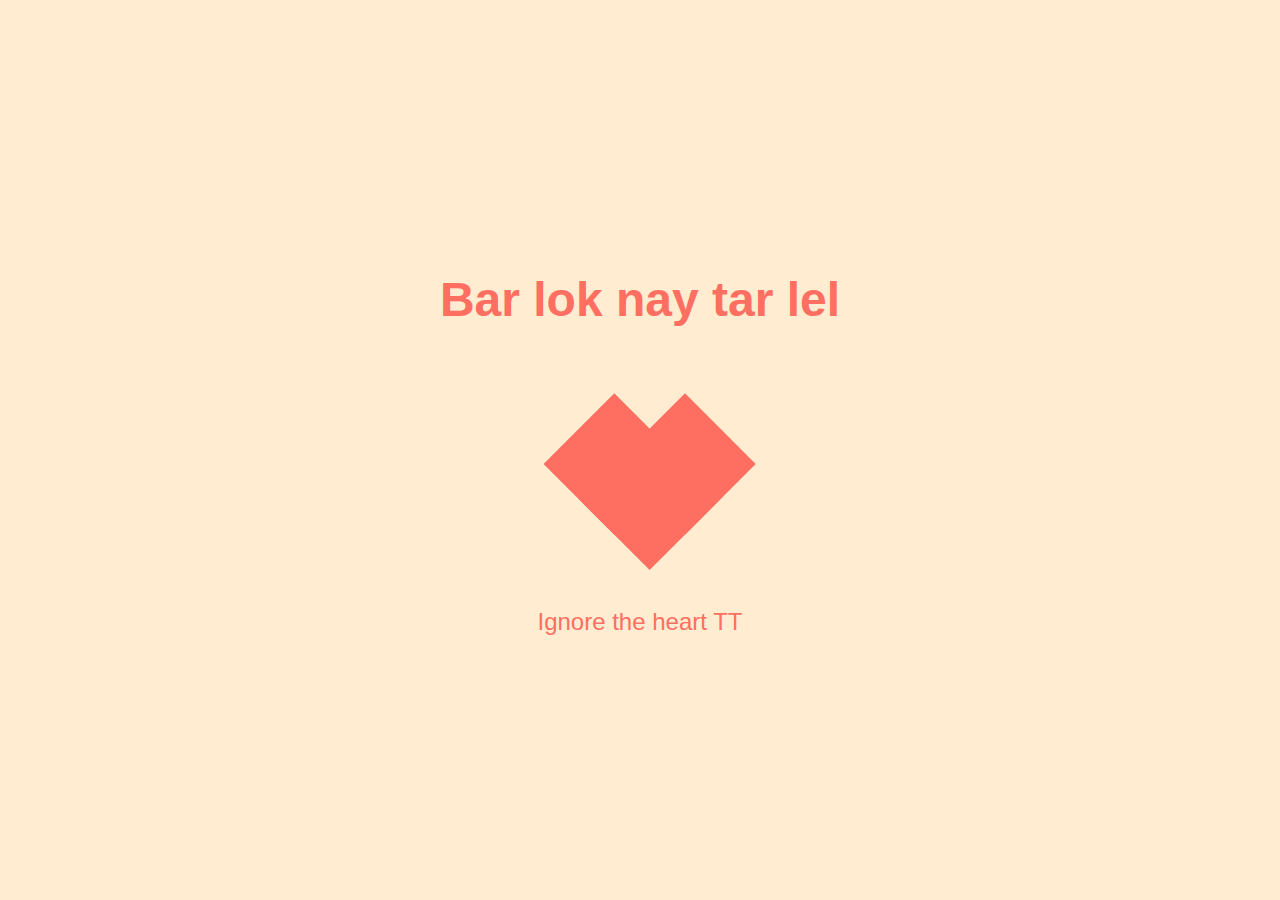
<file: index.html>
<!DOCTYPE html>
<html lang="en">
<head>
    <meta charset="UTF-8">
    <meta name="viewport" content="width=device-width, initial-scale=1.0">
    <title>I Love You</title>
    <link rel="stylesheet" href="styles.css">
</head>
<body>
    <div class="container">
        <h1>Bar lok nay tar lel<br><br></h1>
        <div class="heart-container">
            <div class="heart"></div>
        </div>
        <p class="message"><br><br></br>Ignore the heart TT</p>
    </div>
    <script src="script.js"></script>
</body>
</html>
</file>
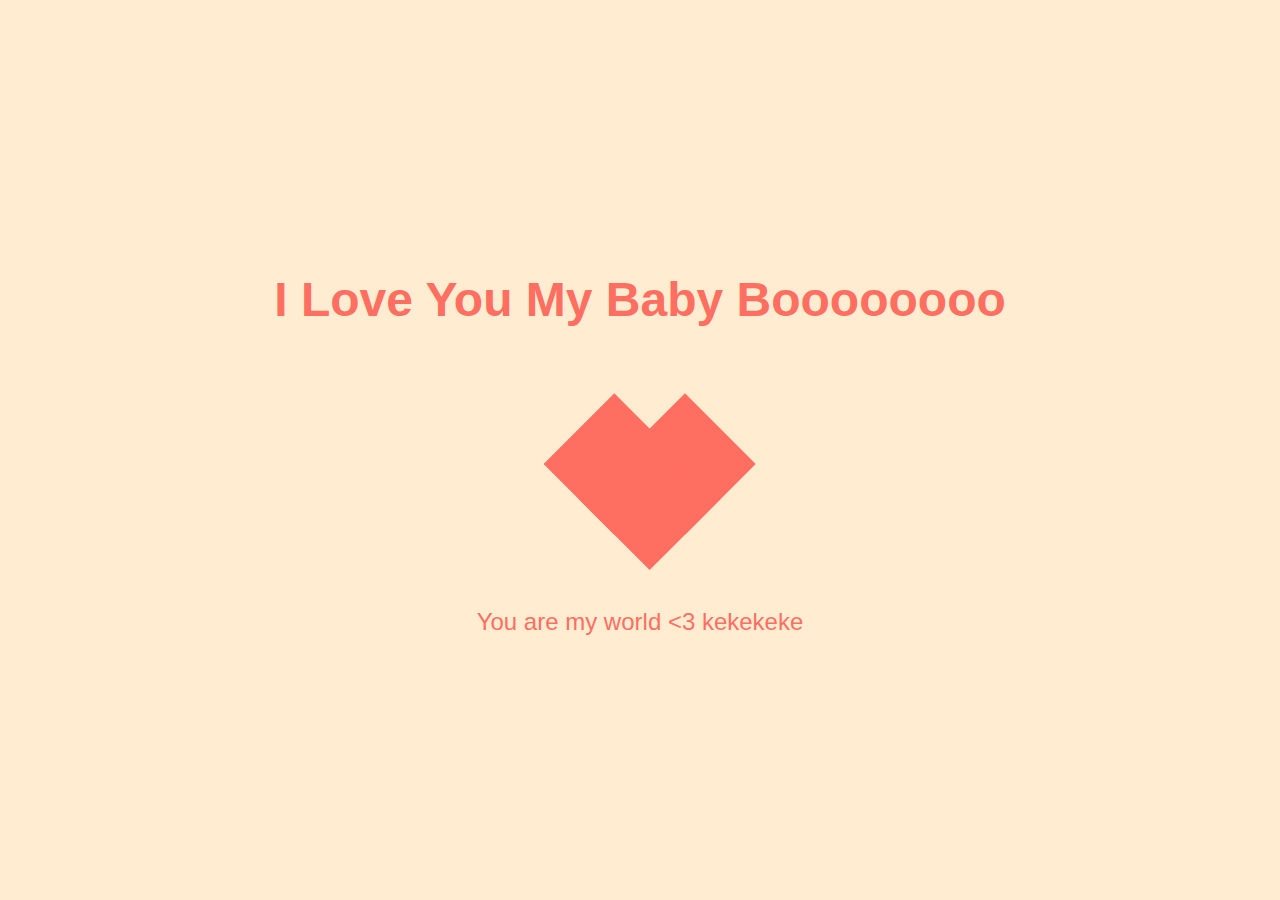
<file: HTML.html>
<!DOCTYPE html>
<html lang="en">
<head>
    <meta charset="UTF-8">
    <meta name="viewport" content="width=device-width, initial-scale=1.0">
    <title>I Love You</title>
    <link rel="stylesheet" href="styles.css">
</head>
<body>
    <div class="container">
        <h1>I Love You My Baby Boooooooo<br><br></h1>
        <div class="heart-container">
            <div class="heart"></div>
        </div>
        <p class="message"><br><br></br>You are my world <3 kekekeke</p>
    </div>
    <script src="script.js"></script>
</body>
</html>
</file>
<file: styles.css>
body {
    background-color: #ffecd1;
    display: flex;
    justify-content: center;
    align-items: center;
    height: 100vh;
    margin: 0;
    font-family: 'Arial', sans-serif;
}

.container {
    text-align: center;
    animation: fadeIn 2s;
}

h1 {
    font-size: 3em;
    color: #ff6f61;
    animation: bounceIn 1.5s;
}

.heart-container {
    position: relative;
    width: 10px;
    height: 90px;
    margin: 20px auto;
    animation: heartbeat 1.5s infinite;
}

.heart {
    position: absolute;
    width: 100px;
    height: 100px;
    background-color: #ff6f61;
    transform: rotate(-135deg);
    top: 0;
    left: 0;
}

.heart::before,
.heart::after {
    content: "";
    position: absolute;
    width: 100px;
    height: 100px;
    background-color: #ff6f61;
    border-radius: 0%;
}

.heart::before {
    top: -50px;
    left: 0;
}

.heart::after {
    top: -50px;
    left: 50px;
}

.message {
    font-size: 1.5em;
    color: #ff6f61;
    margin-top: 20px;
    animation: fadeInUp 2s;
}

@keyframes fadeIn {
    from { opacity: 0; }
    to { opacity: 1; }
}

@keyframes bounceIn {
    0% { transform: scale(0.3); }
    50% { transform: scale(1.05); }
    70% { transform: scale(0.9); }
    100% { transform: scale(1); }
}

@keyframes heartbeat {
    0%, 20%, 40%, 60%, 80%, 100% {
        transform: scale(1);
    }
    10%, 30%, 50%, 70%, 90% {
        transform: scale(1.1);
    }
}

@keyframes fadeInUp {
    from {
        opacity: 0;
        transform: translateY(20px);
    }
    to {
        opacity: 1;
        transform: translateY(0);
    }
}
</file>
